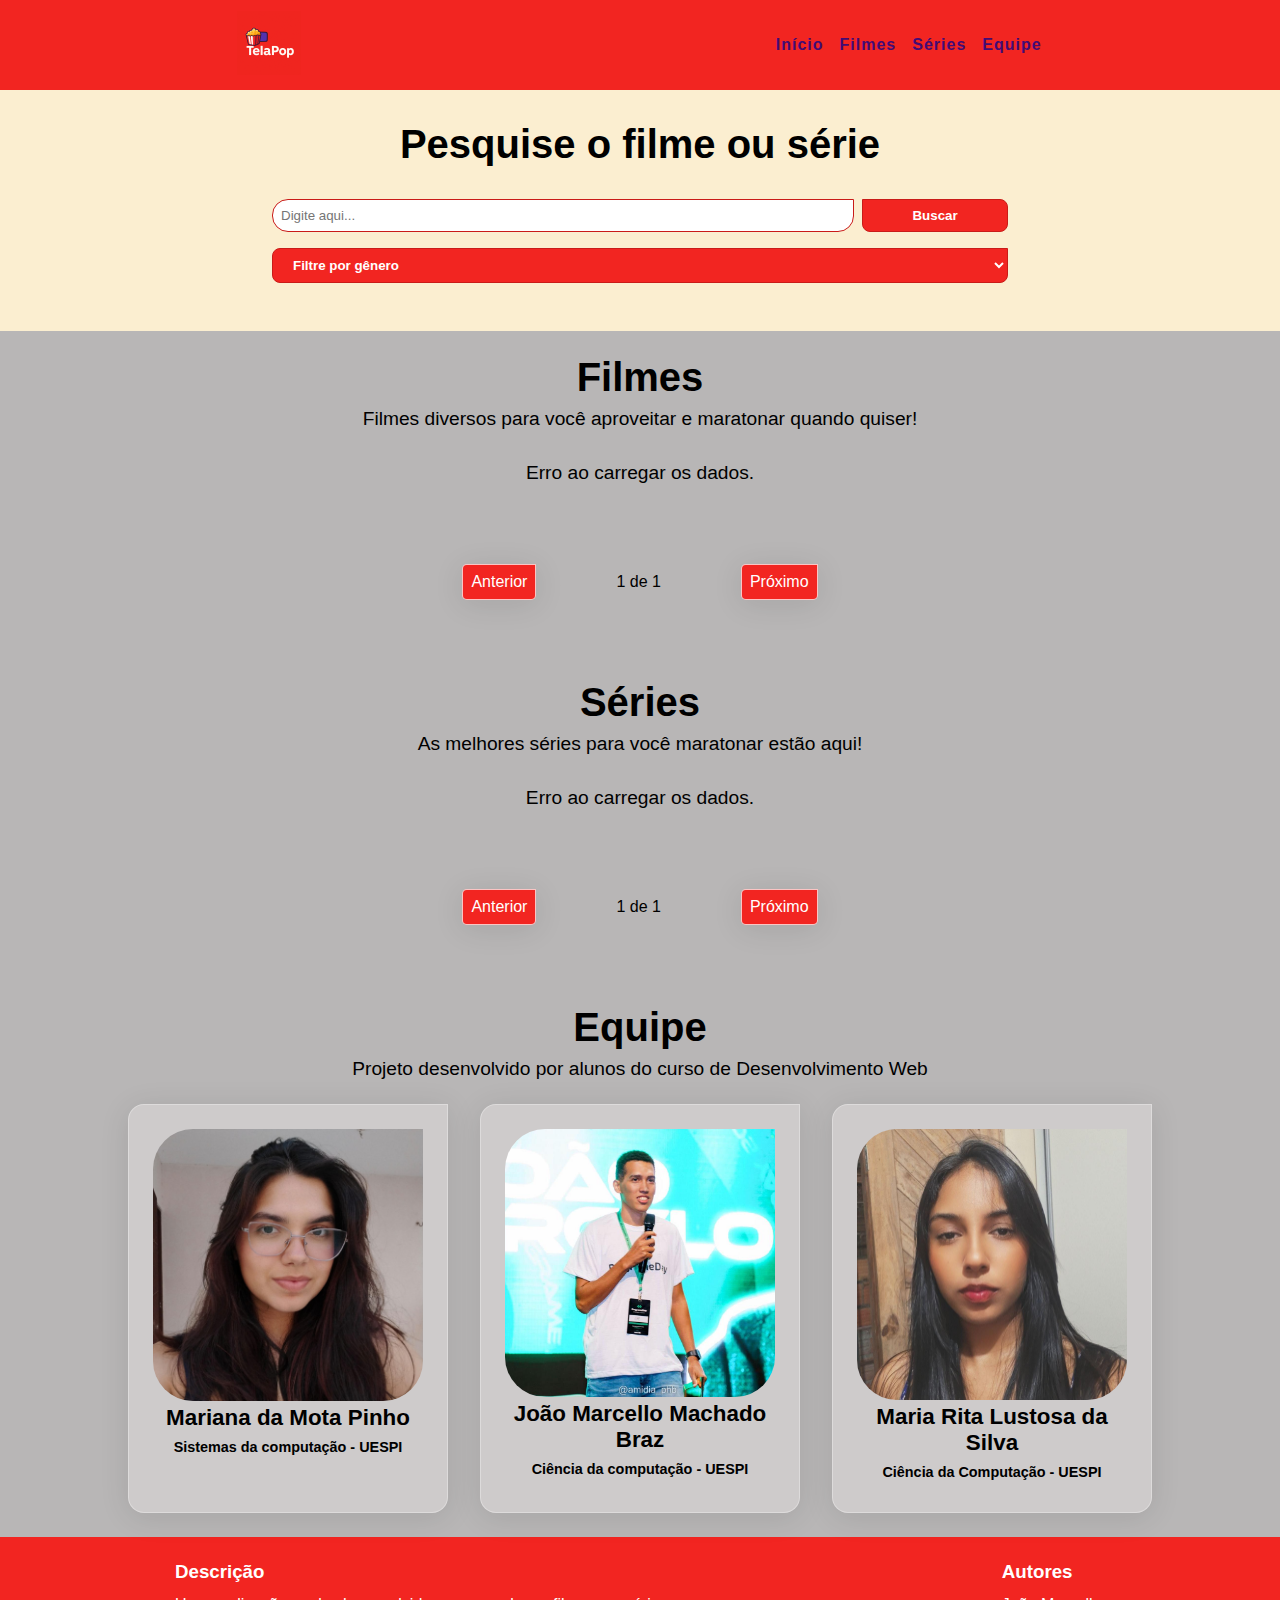
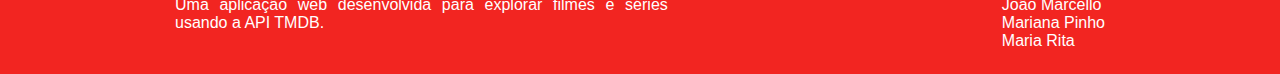
<file: index.html>
<!DOCTYPE html>
<html lang="pt-br">
  <head>
    <meta charset="UTF-8" />
    <meta name="viewport" content="width=device-width, initial-scale=1.0" />
    <link rel="stylesheet" href="/src/styles/styles.css" />

    <link rel="icon" type="image/png" href="src/public/favicon-96x96.png" sizes="96x96" />
    <link rel="icon" type="image/svg+xml" href="src/public/favicon.svg" />
    <link rel="shortcut icon" href="src/public/favicon.ico" />
    <link rel="apple-touch-icon" sizes="180x180" href="src/public/apple-touch-icon.png" />
    <meta name="apple-mobile-web-app-title" content="Tela Pop" />
    <link rel="manifest" href="src/public/site.webmanifest" />

    <title>Tela Pop</title>
  </head>

  <body>
    <div id="spinner" class="spinner"></div>

    <header>
      <nav>
        <div id="logo">
          <img src="./src/public/Tela Pop.png" alt="Logo-Tela Pop" />
        </div>

        <div id="mobile-menu" class="mobile-menu">
          <div class="line1"></div>
          <div class="line2"></div>
          <div class="line3"></div>
        </div>

        <ul id="nav-list" class="nav-list">
          <li><a href="#main">Início</a></li>
          <li><a href="#movies">Filmes</a></li>
          <li><a href="#series">Séries</a></li>
          <li><a href="#team">Equipe</a></li>
        </ul>
      </nav>
    </header>

    <main>
      <section id="main" class="search-container">
        <h1>Pesquise o filme ou série</h1>

        <div class="options-container">
          <form action="" class="form-search">
            <input type="text" id="search" name="search" placeholder="Digite aqui..." />
            <button type="submit">Buscar</button>
          </form>

          <div class="filters">
            <select name="filters" id="filter" class="filter">
              <option value="" selected disabled>Filtre por gênero</option>
            </select>
          </div>
        </div>
      </section>

      <section id="general" class="general">

        <section id="movies" class="movies">
          <div class="title-movies">
            <h2>Filmes</h2>
            <p>Filmes diversos para você aproveitar e maratonar quando quiser!</p>
          </div>

          <div class="movie-list"></div>

          <div class="btn-next-prev">
            <button id="btn-prev-movies">Anterior</button>
            <p id="pages-movies" class="pages">1 de 1</p>
            <button id="btn-next-movies">Próximo</button>
          </div>
        </section>

        <section id="series" class="series">
          <div class="title-series">
            <h2>Séries</h2>
            <p>As melhores séries para você maratonar estão aqui!</p>
          </div>

          <div class="serie-list"></div>

          <div class="btn-next-prev">
            <button id="btn-prev-series">Anterior</button>
            <p id="pages-series" class="pages">1 de 1</p>
            <button id="btn-next-series">Próximo</button>
          </div>
        </section>

        <section id="team" class="team">
          <div class="title-team">
            <h2>Equipe</h2>
            <p>Projeto desenvolvido por alunos do curso de Desenvolvimento Web</p>
          </div>

          <div class="team-container">
            <div class="card-team">
              <div class="card-img"><img src="/src/public/mariana.png" alt="Dev 1"></div>
              <h2>Mariana da Mota Pinho</h2>
              <h5>Sistemas da computação - UESPI</h5>
            </div>

            <div class="card-team">
              <div class="card-img"><img src="/src/public/photo_jm.jpeg" alt="Dev 2"></div>
              <h2>João Marcello Machado Braz</h2>
              <h5>Ciência da computação - UESPI</h5>
            </div>

            <div class="card-team">
              <div class="card-img"><img src="/src/public/mrita.png" alt="Dev 3"></div>
              <h2>Maria Rita Lustosa da Silva</h2>
              <h5>Ciência da Computação - UESPI</h5>
            </div>
          </div>
        </section>
      </section>
    </main>

    <footer>
      <div class="description">
        <h3>Descrição</h3>
        <p>Uma aplicação web desenvolvida para explorar filmes e séries usando a API TMDB.</p>
      </div>

      <div class="collaborators">
        <h3>Autores</h3>
        <p>João Marcello</p>
        <p>Mariana Pinho</p>
        <p>Maria Rita</p>
      </div>
    </footer>

    <script src="src/js/api.js"></script>
    <script src="src/js/menu.js"></script>
  </body>
</html>
</file>
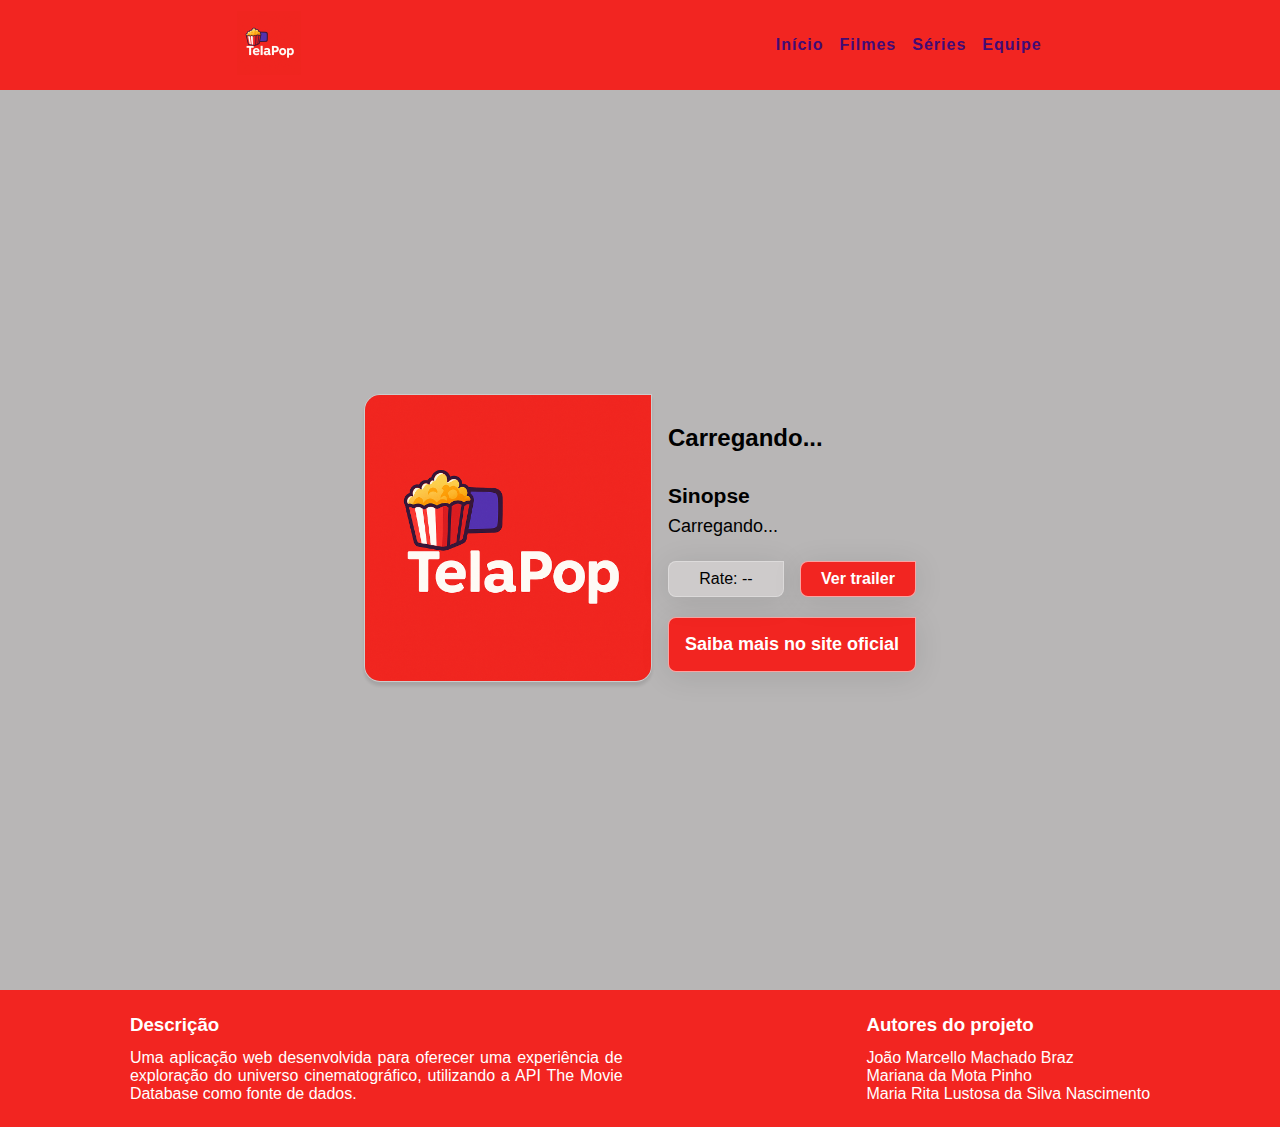
<file: details.html>
<!DOCTYPE html>
<html lang="pt-br">
<head>
    <meta charset="UTF-8">
    <meta name="viewport" content="width=device-width, initial-scale=1.0">
    <title>Tela Pop | Detalhes</title>

    <link rel="stylesheet" href="src/styles/details.css">
    <link rel="stylesheet" href="/src/styles/styles.css">

    <link rel="icon" type="image/png" href="src/public/favicon-96x96.png" sizes="96x96" />
    <link rel="icon" type="image/svg+xml" href="src/public/favicon.svg" />
    <link rel="shortcut icon" href="src/public/favicon.ico" />
    <link rel="apple-touch-icon" sizes="180x180" href="src/public/apple-touch-icon.png" />
    <meta name="apple-mobile-web-app-title" content="Tela Pop" />
    <link rel="manifest" href="src/public/site.webmanifest" />
</head>
<body>

    <!-- SPINNER -->
    <div id="spinner" class="spinner"></div>

    <header>
        <nav>
            <div id="logo">
                <img src="./src/public/Tela Pop.png" alt="Logo-Tela Pop" />
            </div>

            <div id="mobile-menu" class="mobile-menu">
                <div class="line1"></div>
                <div class="line2"></div>
                <div class="line3"></div>
            </div>

            <ul id="nav-list" class="nav-list">
                <li><a href="/index.html#main">Início</a></li>
                <li><a href="/index.html#movies">Filmes</a></li>
                <li><a href="/index.html#series">Séries</a></li>
                <li><a href="/index.html#team">Equipe</a></li>
            </ul>
        </nav>
    </header>

    <main>

        <div class="img-movie">
            <!-- JS VAI SUBSTITUIR -->
            <img src="src/public/Tela Pop.png" alt="">
        </div>

        <div class="informations">
            <h1>Carregando...</h1>

            <div class="classification"></div>

            <div class="sinopse">
                <h3>Sinopse</h3>
                <p>Carregando...</p>
            </div>

            <div class="details">
                <p>Rate: <span>--</span></p>
                <a target="_blank" href="#">Ver trailer</a>
            </div>

            <div class="redirection">
                <a target="_blank" href="#">Saiba mais no site oficial</a>
            </div>

        </div>
    </main>

    <footer> 
        <div class="description">
            <h3>Descrição</h3>
            <p>Uma aplicação web desenvolvida para oferecer uma experiência de exploração do universo cinematográfico, utilizando a API The Movie Database como fonte de dados.</p>
        </div>

        <div class="collaborators">
            <h3>Autores do projeto</h3>
            <p>João Marcello Machado Braz</p>
            <p>Mariana da Mota Pinho</p>
            <p>Maria Rita Lustosa da Silva Nascimento</p>
        </div>
    </footer>

    <script src="src/js/api.js"></script>
    <script src="src/js/menu.js"></script>
</body>
</html>
</file>
<file: src/styles/styles.css>
*{
    margin: 0;
    padding: 0;
    box-sizing: border-box;
    font-family: 'Segoe UI', Tahoma, Geneva, Verdana, sans-serif;
}

body {
    background-color: #b8b6b6;
    overflow-x: hidden;
}

header img {
    height: 4rem;
    margin: 0.4rem;
}

a {
    text-decoration: none;
    font-weight: bold;
    padding: 0.5rem;
    color:rgb(66, 11, 117);
    transition: 300ms ease;
}

a:hover {
    opacity: 0.8;
}

nav {
    display: flex;
    justify-content: space-around;
    align-items: center;
    background-color: #f22521;
    height: 10vh;
}

.nav-list {
    display: flex;
    list-style: none;
    display: none;
}

.nav-list li {
    letter-spacing: 1px;
}

.mobile-menu {
    cursor: pointer;
}    

.mobile-menu div {
    width: 2rem;
    height: 2px;
    background: white;
    margin: 8px;
    border-radius: 1rem;
    transition: 300ms ease;
}

.nav-list {
    position: absolute;
    top: 10vh;
    right: 0;
    width: 50vw;
    height: 90vh;
    background-color: #f22521;

    display: flex;
    flex-direction: column;
    align-items: center;
    justify-content: space-around;

    transform: translateX(100%);
    transition: transform 300ms ease;
}

.nav-list.active {
    transform: translateX(0);
}

.mobile-menu.active .line1 {
    transform: rotate(-45deg) translate(-8px, 8px);
}

.mobile-menu.active .line2 {
    opacity: 0;
}

.mobile-menu.active .line3 {
    transform: rotate(45deg) translate(-5px, -7px);
}



/* ----- SEARCH BAR ----- */
.search-container {
    display: flex;
    flex-direction: column;
    align-items: center;
    justify-content: center;

    background-color: #fbeed0;
    padding: 2rem 1rem;
}

.search-container h1 {
    text-align: center;
}

.search-container .options-container {
    width: 100%;
    padding: 1rem 2rem;
}

.search-container .form-search {
    display: flex;
    align-items: start;
    justify-content: center;
    width: 100%;
    gap: 0.5rem;
}

.search-container input {
    width: 80%;
    padding: 0.5rem;
    outline-color: #f22521;
    border: 1.8px solid #c91b18;
    border-radius: 1rem 0 1rem 1rem;
}

.search-container button {
    width: auto;
    padding: 0.5rem 1rem;
    border: 1px solid #c91b18;
    border-radius: 0 0.5rem 0.5rem 0.5rem;
    background-color: #f22521;
    font-weight: bold;
    cursor: pointer;
    color: white;
    transition: 300ms ease;
}

.search-container button:hover {
    background-color: #c91b18;
    transform: scale(1.02);
}

.filters .filter {
    margin-top: 1rem;
    padding: 0.5rem 1rem;
    width: 100%;
    font-weight: bold;

    cursor: pointer;
    color: white;
    border: 1px solid #c91b18;
    border-radius: 0.5rem 0 0.5rem 0.5rem;
    background-color: #f22521;
    transition: 300ms ease;
}

.filter:hover {
    background-color: #f53734;
    transform: scale(1.02);
}

.general {
    margin: 1.5rem;

    display: flex;
    flex-direction: column;
    justify-content: center;
    align-items: center;
    gap: 3rem;
}

.movies h2, .series h2 {
    text-align: center;
    margin-bottom: 0.5rem;
    font-size: 2.5rem;
}

.movies p, .series p{
    font-size: 1.2rem;
    text-align: center;
    margin-bottom: 2rem;
}

.movie-list, .serie-list{
    display: flex;
    flex-wrap: wrap;
    justify-content: center;
    gap: 1.5rem;
}

.movie-card, .serie-card{
    background: rgba(255, 248, 248, 0.315);
    border: 1px solid rgba(255, 255, 255, 0.3);
    box-shadow: 0 4px 30px rgba(15, 15, 15, 0.1);

    border-radius: 1rem 0 1rem 1rem;
    padding: 1.5rem;
    max-width: 15rem;
}

.img-cards img{
    width: 100%;
    border-radius: 2.5rem 0 2.5rem 2.5rem;
}

.movie-card h3, 
.serie-card h3{
    text-align: center;
    margin-top: 1rem;
}

.labels-container{
    background-color: #f22521;
    font-weight: bold;
}

.movie-card .labels-container, 
.serie-card .labels-container{
    margin: 1rem 0;
    text-align: center;
}

.movie-card .label-card,
.serie-card .label-card {
    background: rgba(179, 100, 100, 0.315);
    border: 1px solid rgba(255, 234, 234, 0.541);
    box-shadow: 0 4px 30px rgba(15, 15, 15, 0.1);
    color: white;

    border-radius: 0.3rem 0 0.3rem 0.3rem;
    padding: 0.25rem 0.5rem;
}

.movie-card p, 
.serie-card p {
    text-align: justify;
    margin-bottom: 1rem;
}

.movie-card .details, 
.serie-card .details {
    display: flex;
    flex-direction: column;
}

.movie-card button, 
.serie-card button {
    border-radius: 1rem 0 1rem 1rem;
    background-color: #f22521;
    color: white;
    border: 1px solid rgba(255, 255, 255, 0.733);
    box-shadow: 0 4px 30px rgba(24, 22, 22, 0.1);

    width: 100%;
    padding: 1rem;
    font-size: 1.1rem;
    margin-top: 1rem;
    cursor: pointer;
    transition: 0.3s;
}

button:hover {
    background-color: #c91b18;
}

.btn-next-prev {
    padding: 2rem 0;
    display: flex;
    align-items: center;
    justify-content: space-between;
}

.btn-next-prev button {
    border-radius: 0.3rem 0 0.3rem 0.3rem;
    background-color: #f22521;
    color: white;
    border: 1px solid rgba(255, 255, 255, 0.733);
    box-shadow: 0 4px 30px rgba(24, 22, 22, 0.1);

    width: fit-content;
    padding: 0.5rem;
    font-size: 1rem;
    cursor: pointer;
}

.btn-next-prev p {
    font-size: 1rem;
    margin: 0;
    padding: 0;
}


.title-team{
    text-align: center;
}

.title-team h2{
    font-size: 2.5rem;
    font-weight: bold;
    margin-bottom: 0.5rem;
}

.title-team p{
    font-size: 1.2rem;
    margin-bottom: 0.5rem;
}

.team-container{
    margin-top: 1.5rem;
    display: flex;
    flex-wrap: wrap;
    justify-content: center;
    gap: 2rem;
}

.card-team{
    background: rgba(255, 248, 248, 0.315);
    border: 1px solid rgba(255, 255, 255, 0.3);
    box-shadow: 0 4px 30px rgba(15, 15, 15, 0.1);

    border-radius: 1rem 0 1rem 1rem;
    padding: 1.5rem;
    
    max-width: 20rem;
}

.card-img img{
    width: 100%;
    border-radius: 2.5rem 0 2.5rem 2.5rem;
}

.card-team h2  {
    text-align: center;
    margin-bottom: 0.5rem;
    font-size: 1.4rem;
}

.card-team h5{
    text-align: center;
    margin-bottom: 0.5rem;
    font-size: 0.9rem;  
} 

footer {
    background-color: #f22521;
    color: white;
    text-align: justify;
    padding: 1.5rem;
    
    display: flex;
    flex-direction: column;
    justify-content: start;
    gap: 2rem;
}

footer h3 {
    margin-bottom: 0.8rem;
}

.spinner {
  width: 50px;
  height: 50px;
  border: 6px solid #ccc;
  border-top-color: #ff6600;
  border-radius: 50%;
  animation: spin 0.9s linear infinite;

  position: fixed;
  inset: 0; 
  margin: auto;

  display: none;
  z-index: 9999;
}

  @keyframes spin {
    to {
      transform: rotate(360deg);
    }
  }

@media (min-width: 550px) {
    .mobile-menu {
        display: none;
    }

    .nav-list {
        top: 0;
        position:relative;
        width: fit-content;
        height: 10vh;

        display: flex;
        flex-direction: row;
        align-items: center;
        justify-content: space-around;

        transform: translateX(0);
    }

    .search-container h1 {
        font-size: 2.5rem;
        padding-bottom: 1rem;
    }

    .search-container button {
        width: 20%;
    }

    .search-container .options-container {
        max-width: 50rem;
    }

    .movie-list, .serie-list {
        margin: 0 5rem;
    }

    .btn-next-prev {
        padding-top: 3rem;
        align-items: center;
        justify-content: center;
        gap: 5rem;
    }

    footer {
        flex-direction: row;
        justify-content:space-around;
    }

    footer .description, footer .collaborators {
        max-width: 40%;
    }
}
</file>
<file: src/styles/details.css>
main {
    margin: 8rem auto;
    padding-top: 3rem;
    padding: 2rem;

    display: flex;
    flex-direction: column;
    align-items: center;
    justify-content: center;

    height: 100vh;
}

.img-movie img{
    /* margin-top: 15rem; */
    border: 1px solid rgba(255, 255, 255, 0.3);
    box-shadow: 0 4px 3px rgba(15, 15, 15, 0.1);

    border-radius: 1rem 0 1rem 1rem;
    max-width: 15rem;
}

.informations {
    padding-top: 1rem;
    text-align: center;
}

.informations h1 {
    font-size: 1.5rem;
}

.classification {
    margin: 1rem;
    display: flex;
    align-items: center;
    justify-content: center;
    flex-wrap: wrap;
    gap: 0.5rem;
}

.classification div {
    background: rgba(255, 248, 248, 0.315);
    border: 1px solid rgba(255, 255, 255, 0.3);
    box-shadow: 0 4px 30px rgba(15, 15, 15, 0.1);

    border-radius: 0.5rem 0 0.5rem 0.5rem;
    padding: 0.5rem;
}

.sinopse p {
    padding-top: 0.5rem;
    padding-bottom: 1.5rem;
    text-align: justify;
}

.details {
    display: flex;
    align-items: center;
    justify-content: center;
    gap: 1rem;
    width: 100%;
    font-size: 1rem;
    text-align: center;
}

.details p {
    background: rgba(255, 248, 248, 0.315);
    border: 1px solid rgba(255, 255, 255, 0.3);
    box-shadow: 0 4px 30px rgba(15, 15, 15, 0.1);

    border-radius: 0.5rem 0 0.5rem 0.5rem;
    padding: 0.5rem;
    width: 50%;
}

.details a {
    background: #f22521 ;
    border: 1px solid rgba(255, 255, 255, 0.585);
    box-shadow: 0 4px 30px rgba(15, 15, 15, 0.1);
    color: white;

    border-radius: 0.5rem 0 0.5rem 0.5rem;
    padding: 0.5rem;
    width: 50%;
}

.redirection {
    margin-top: 1.2rem;
    width: 100%;

    background: #f22521 ;
    border: 1px solid rgba(255, 255, 255, 0.585);
    box-shadow: 0 4px 30px rgba(15, 15, 15, 0.1);
    color: white;

    border-radius: 0.5rem 0 0.5rem 0.5rem;
    padding: 1rem 0.5rem;
    text-align: center;
    transition: 300ms ease;
}

.redirection a {
    color: white;
}

.redirection:hover, .details a:hover {
    transform: scale(1.015);
}

@media (min-width:700px) {
    main {
        flex-direction: row;
        align-items: center;
        justify-content: center;
        gap: 1rem;
        margin: 0;
    }

    .informations {
        text-align: start;
        max-width: 50rem;
    }

    .classification {
        justify-content: start;
        margin: 1rem 0;
    }

    .details {
        justify-content: start;
        width: 100%;
    }
}

@media (min-width: 900px) {
    main {
        font-size: large;
    }

    .img-movie img {
        max-width: 18rem;
    }
}
</file>
